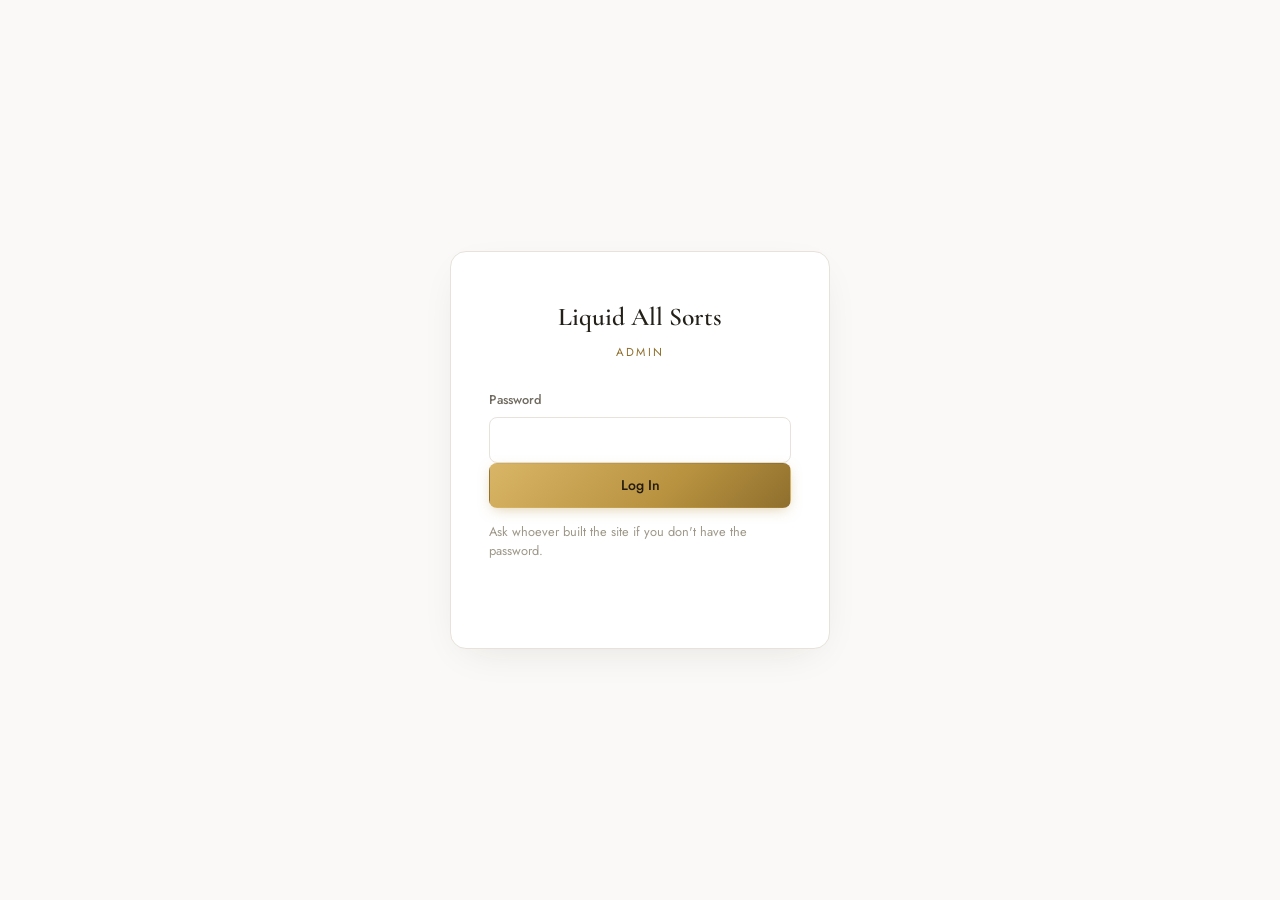
<file: admin.html>
<!DOCTYPE html>
<html lang="en-GB">
<head>
<meta charset="UTF-8">
<meta name="viewport" content="width=device-width, initial-scale=1.0">
<meta name="robots" content="noindex, nofollow">
<title>Admin — Liquid All Sorts</title>
<link rel="preconnect" href="https://fonts.googleapis.com">
<link rel="preconnect" href="https://fonts.gstatic.com" crossorigin>
<link href="https://fonts.googleapis.com/css2?family=Cormorant+Garamond:ital,wght@0,500;0,600&family=Jost:wght@300;400;500;600;700&display=swap" rel="stylesheet">
<link rel="stylesheet" href="css/admin.css">
</head>
<body>

<section id="loginScreen" class="login">
  <div class="login__box">
    <span class="login__brand">Liquid All Sorts</span>
    <p class="login__eyebrow">Admin</p>
    <form id="loginForm">
      <label for="password">Password</label>
      <input type="password" id="password" name="password" autocomplete="current-password" required>
      <button type="submit" class="btn btn--primary btn--block">Log In</button>
      <p class="hint">Ask whoever built the site if you don't have the password.</p>
      <p class="status" id="loginStatus" role="status" aria-live="polite"></p>
    </form>
  </div>
</section>

<div id="dashboard" hidden>

  <header class="topbar">
    <span class="topbar__brand">Liquid All Sorts <span class="topbar__tag">Admin</span></span>
    <div class="topbar__actions">
      <button class="btn btn--ghost" id="logoutBtn">Log Out</button>
      <button class="btn btn--primary" id="saveBtn">Save Changes</button>
    </div>
  </header>

  <p class="status status--banner" id="saveStatus" role="status" aria-live="polite"></p>

  <main class="content">

    <div class="notice">
      <strong>A quick tip before you dive in:</strong> reviews and small
      wording tweaks are fine to update whenever you like, but try not to
      change your WhatsApp number, service names, or make big overhauls
      more than once every 2–3 weeks. Google builds up trust in your
      business listing over time, and constantly changing the core
      details can confuse that and hurt how consistently you show up in
      local search. Small, steady updates beat frequent big ones.
    </div>

    <section class="panel">
      <h2>Contact &amp; Hero</h2>
      <p class="panel__hint">The main headline itself stays fixed in code since it's styled in two colours — everything else here is editable.</p>

      <div class="hero-edit">
        <div class="image-slot image-slot--wide">
          <img id="heroPreview" class="image-slot__preview" alt="Hero photo preview">
          <label class="image-slot__upload">
            Change Photo
            <input type="file" accept="image/*" id="heroImageInput" hidden>
          </label>
        </div>
        <div class="hero-edit__fields">
          <label for="whatsapp">WhatsApp number (digits only, e.g. 447777213180)</label>
          <input type="text" id="whatsapp" name="whatsapp" placeholder="447777213180">

          <label for="heroEyebrow">Hero eyebrow (small line above the headline)</label>
          <input type="text" id="heroEyebrow" name="heroEyebrow">

          <label for="heroSub">Hero subtext</label>
          <textarea id="heroSub" name="heroSub" rows="3"></textarea>
        </div>
      </div>
    </section>

    <section class="panel">
      <h2>Services</h2>
      <p class="panel__hint">Six fixed cards — change each photo, name and description. Each service's own full page is separate and isn't editable here.</p>
      <div id="servicesGrid" class="services-grid"></div>
    </section>

    <section class="panel">
      <h2>Gallery Photos <span class="panel__hint-inline">(homepage "Recent Work" section)</span></h2>
      <div id="galleryGrid" class="gallery-grid"></div>
    </section>

    <section class="panel">
      <h2>Areas We Cover <span class="panel__hint-inline">(homepage list only)</span></h2>
      <p class="panel__hint">The full <code>areas-we-cover.html</code> page with descriptions per town is separate and isn't editable here.</p>
      <div id="areasList" class="chip-list"></div>
      <button type="button" class="btn btn--outline" id="addAreaBtn">+ Add Town</button>
    </section>

    <section class="panel">
      <h2>Reviews</h2>
      <div id="testimonialsGrid" class="testimonials-grid"></div>
      <button type="button" class="btn btn--outline" id="addTestimonialBtn">+ Add Review</button>
    </section>

  </main>

  <div class="save-bar">
    <button class="btn btn--primary btn--lg" id="saveBtnBottom">Save Changes</button>
    <p class="status" id="saveStatusBottom" role="status" aria-live="polite"></p>
  </div>

</div>

<script src="js/admin.js"></script>
</body>
</html>
</file>
<file: css/admin.css>
:root {
  --bg: #faf9f7;
  --panel: #ffffff;
  --border: #e7e3db;
  --ink: #232019;
  --muted: #6f6a5f;
  --muted-2: #9c9788;
  --gold: #b8923f;
  --gold-light: #d9b567;
  --gold-dark: #8f6f2e;
  --danger: #c05a4a;
  --success: #4c8a5c;
  --radius: 10px;
  --font-display: 'Cormorant Garamond', Georgia, serif;
  --font-body: 'Jost', 'Segoe UI', sans-serif;
  --max: 1180px;
}

* { box-sizing: border-box; }

body {
  margin: 0;
  background: var(--bg);
  color: var(--ink);
  font-family: var(--font-body);
  font-weight: 400;
  line-height: 1.6;
  -webkit-font-smoothing: antialiased;
}

h1, h2, h3 { font-family: var(--font-display); font-weight: 600; margin: 0; color: var(--ink); }
label { display: block; font-size: 0.8rem; font-weight: 500; color: var(--muted); margin: 1rem 0 0.4rem; letter-spacing: 0.01em; }
label:first-of-type { margin-top: 0; }

input[type="text"], input[type="password"], textarea, select {
  width: 100%;
  background: #fff;
  border: 1px solid var(--border);
  border-radius: 8px;
  padding: 0.7rem 0.9rem;
  color: var(--ink);
  font-family: var(--font-body);
  font-size: 0.95rem;
  transition: border-color 0.2s ease, box-shadow 0.2s ease;
}
input:focus, textarea:focus, select:focus {
  outline: none;
  border-color: var(--gold);
  box-shadow: 0 0 0 3px rgba(184, 146, 63, 0.15);
}
textarea { resize: vertical; min-height: 90px; }

/* ---------- Buttons ---------- */
.btn {
  display: inline-flex;
  align-items: center;
  justify-content: center;
  gap: 0.5rem;
  padding: 0.7rem 1.4rem;
  font-family: var(--font-body);
  font-size: 0.88rem;
  font-weight: 500;
  border-radius: 8px;
  border: 1px solid transparent;
  cursor: pointer;
  transition: transform 0.2s ease, box-shadow 0.2s ease, background 0.2s ease, border-color 0.2s ease;
  white-space: nowrap;
}
.btn--primary {
  background: linear-gradient(135deg, var(--gold-light), var(--gold) 60%, var(--gold-dark));
  color: #211a0d;
  box-shadow: 0 4px 14px -4px rgba(184, 146, 63, 0.5);
}
.btn--primary:hover { transform: translateY(-1px); box-shadow: 0 8px 20px -6px rgba(184, 146, 63, 0.6); }
.btn--ghost { background: #fff; border-color: var(--border); color: var(--ink); }
.btn--ghost:hover { border-color: var(--muted-2); }
.btn--outline { background: transparent; border: 1px dashed var(--muted-2); color: var(--muted); }
.btn--outline:hover { border-color: var(--gold); color: var(--gold-dark); }
.btn--lg { padding: 0.9rem 2rem; font-size: 0.95rem; }
.btn--block { width: 100%; }

/* ---------- Login ---------- */
.login {
  min-height: 100vh;
  display: flex;
  align-items: center;
  justify-content: center;
  padding: 1.5rem;
}
.login__box {
  width: 100%;
  max-width: 380px;
  background: var(--panel);
  border: 1px solid var(--border);
  border-radius: 16px;
  padding: 2.8rem 2.4rem;
  text-align: center;
  box-shadow: 0 12px 40px -16px rgba(35, 32, 25, 0.12);
}
.login__brand { display: block; font-family: var(--font-display); font-size: 1.6rem; font-weight: 600; }
.login__eyebrow { font-size: 0.72rem; letter-spacing: 0.18em; text-transform: uppercase; color: var(--gold-dark); margin: 0.3rem 0 1.8rem; }
.login__box form { text-align: left; }
.hint { color: var(--muted-2); font-size: 0.8rem; margin-top: 0.9rem; line-height: 1.5; }

/* ---------- Status messages ---------- */
.status { font-size: 0.85rem; min-height: 1.2em; margin-top: 0.7rem; }
.status.is-success { color: var(--success); }
.status.is-error { color: var(--danger); }
.status--banner {
  text-align: center;
  max-width: var(--max);
  margin: 0.5rem auto 0;
  padding: 0 1.75rem;
}

/* ---------- Top bar ---------- */
.topbar {
  background: var(--panel);
  border-bottom: 1px solid var(--border);
  padding: 1.1rem 1.75rem;
  display: flex;
  align-items: center;
  justify-content: space-between;
  flex-wrap: wrap;
  gap: 1rem;
  position: sticky;
  top: 0;
  z-index: 10;
}
.topbar__brand { font-family: var(--font-display); font-size: 1.25rem; font-weight: 600; }
.topbar__tag {
  font-family: var(--font-body);
  font-size: 0.68rem;
  letter-spacing: 0.14em;
  text-transform: uppercase;
  color: var(--gold-dark);
  border: 1px solid var(--border);
  border-radius: 999px;
  padding: 0.2rem 0.6rem;
  margin-left: 0.6rem;
  vertical-align: middle;
}
.topbar__actions { display: flex; gap: 0.7rem; }

/* ---------- Content layout ---------- */
.content {
  max-width: var(--max);
  margin: 0 auto;
  padding: 2rem 1.75rem 3rem;
  display: flex;
  flex-direction: column;
  gap: 1.75rem;
}

.panel {
  background: var(--panel);
  border: 1px solid var(--border);
  border-radius: var(--radius);
  padding: 2.2rem 2.4rem 2.5rem;
}
.panel h2 { font-size: 1.5rem; margin-bottom: 0.5rem; }
.panel__hint { color: var(--muted); font-size: 0.88rem; margin: 0 0 1.6rem; }
.panel__hint-inline { font-family: var(--font-body); font-size: 0.72rem; font-weight: 400; color: var(--muted-2); letter-spacing: 0; text-transform: none; }

/* ---------- Notice banner ---------- */
.notice {
  background: #fbf3e2;
  border: 1px solid #edd8a8;
  border-radius: var(--radius);
  padding: 1.1rem 1.4rem;
  font-size: 0.88rem;
  color: #5f4a1e;
  line-height: 1.6;
}
.notice strong { color: #4a3a17; }

/* ---------- Image upload slots ---------- */
.image-slot {
  position: relative;
  border-radius: 10px;
  overflow: hidden;
  background: #f1efe9;
  aspect-ratio: 16 / 10;
}
.image-slot__preview { width: 100%; height: 100%; object-fit: cover; display: block; }
.image-slot__upload {
  position: absolute;
  bottom: 0.7rem;
  left: 0.7rem;
  background: rgba(255, 255, 255, 0.94);
  color: var(--ink);
  font-size: 0.78rem;
  font-weight: 500;
  padding: 0.45rem 0.85rem;
  border-radius: 999px;
  cursor: pointer;
  box-shadow: 0 4px 12px -4px rgba(0,0,0,0.25);
  transition: background 0.2s ease;
}
.image-slot__upload:hover { background: #fff; }

/* ---------- Hero editor ---------- */
.hero-edit {
  display: grid;
  grid-template-columns: 0.9fr 1.1fr;
  gap: 2rem;
  align-items: start;
}

/* ---------- Services grid ---------- */
.services-grid {
  display: grid;
  grid-template-columns: repeat(3, 1fr);
  gap: 1.4rem;
}
.svc-card {
  border: 1px solid var(--border);
  border-radius: var(--radius);
  overflow: hidden;
  background: #fff;
}
.svc-card__body { padding: 1.2rem 1.3rem 1.4rem; }
.svc-card__id {
  font-size: 0.68rem;
  letter-spacing: 0.08em;
  text-transform: uppercase;
  color: var(--muted-2);
  margin-bottom: 0.6rem;
}

/* ---------- Gallery grid ---------- */
.gallery-grid { display: grid; grid-template-columns: repeat(4, 1fr); gap: 1.1rem; }
.gallery-grid .image-slot { aspect-ratio: 4 / 3; }

/* ---------- Areas chip list ---------- */
.chip-list { display: flex; flex-wrap: wrap; gap: 0.7rem; margin-bottom: 1.4rem; }
.chip {
  display: flex;
  align-items: center;
  gap: 0.4rem;
  background: #fff;
  border: 1px solid var(--border);
  border-radius: 999px;
  padding: 0.35rem 0.4rem 0.35rem 1rem;
}
.chip input {
  border: none;
  padding: 0.2rem 0;
  width: 130px;
  font-size: 0.9rem;
  background: transparent;
}
.chip input:focus { box-shadow: none; }
.chip__remove {
  background: none;
  border: none;
  color: var(--muted-2);
  cursor: pointer;
  font-size: 1.1rem;
  line-height: 1;
  width: 26px;
  height: 26px;
  border-radius: 50%;
  flex-shrink: 0;
}
.chip__remove:hover { background: #f1efe9; color: var(--danger); }

/* ---------- Testimonials grid ---------- */
.testimonials-grid { display: grid; grid-template-columns: repeat(2, 1fr); gap: 1.4rem; margin-bottom: 1.4rem; }
.t-card {
  border: 1px solid var(--border);
  border-radius: var(--radius);
  padding: 1.4rem 1.5rem 1.6rem;
  background: #fff;
  position: relative;
}
.t-card__remove {
  position: absolute;
  top: 0.9rem;
  right: 0.9rem;
  background: none;
  border: 1px solid var(--border);
  color: var(--muted-2);
  cursor: pointer;
  font-size: 1rem;
  line-height: 1;
  width: 30px;
  height: 30px;
  border-radius: 50%;
}
.t-card__remove:hover { border-color: var(--danger); color: var(--danger); }

/* ---------- Save bar ---------- */
.save-bar {
  position: sticky;
  bottom: 0;
  background: rgba(250, 249, 247, 0.95);
  backdrop-filter: blur(8px);
  border-top: 1px solid var(--border);
  padding: 1.1rem 1.75rem;
  text-align: center;
}

/* ---------- Responsive ---------- */
@media (max-width: 980px) {
  .hero-edit { grid-template-columns: 1fr; }
  .services-grid { grid-template-columns: repeat(2, 1fr); }
  .gallery-grid { grid-template-columns: repeat(2, 1fr); }
  .testimonials-grid { grid-template-columns: 1fr; }
}
@media (max-width: 620px) {
  .panel { padding: 1.6rem 1.4rem 1.8rem; }
  .services-grid { grid-template-columns: 1fr; }
  .gallery-grid { grid-template-columns: 1fr 1fr; }
  .topbar { padding: 1rem; }
  .content { padding: 1.5rem 1rem 2.5rem; }
}
</file>
